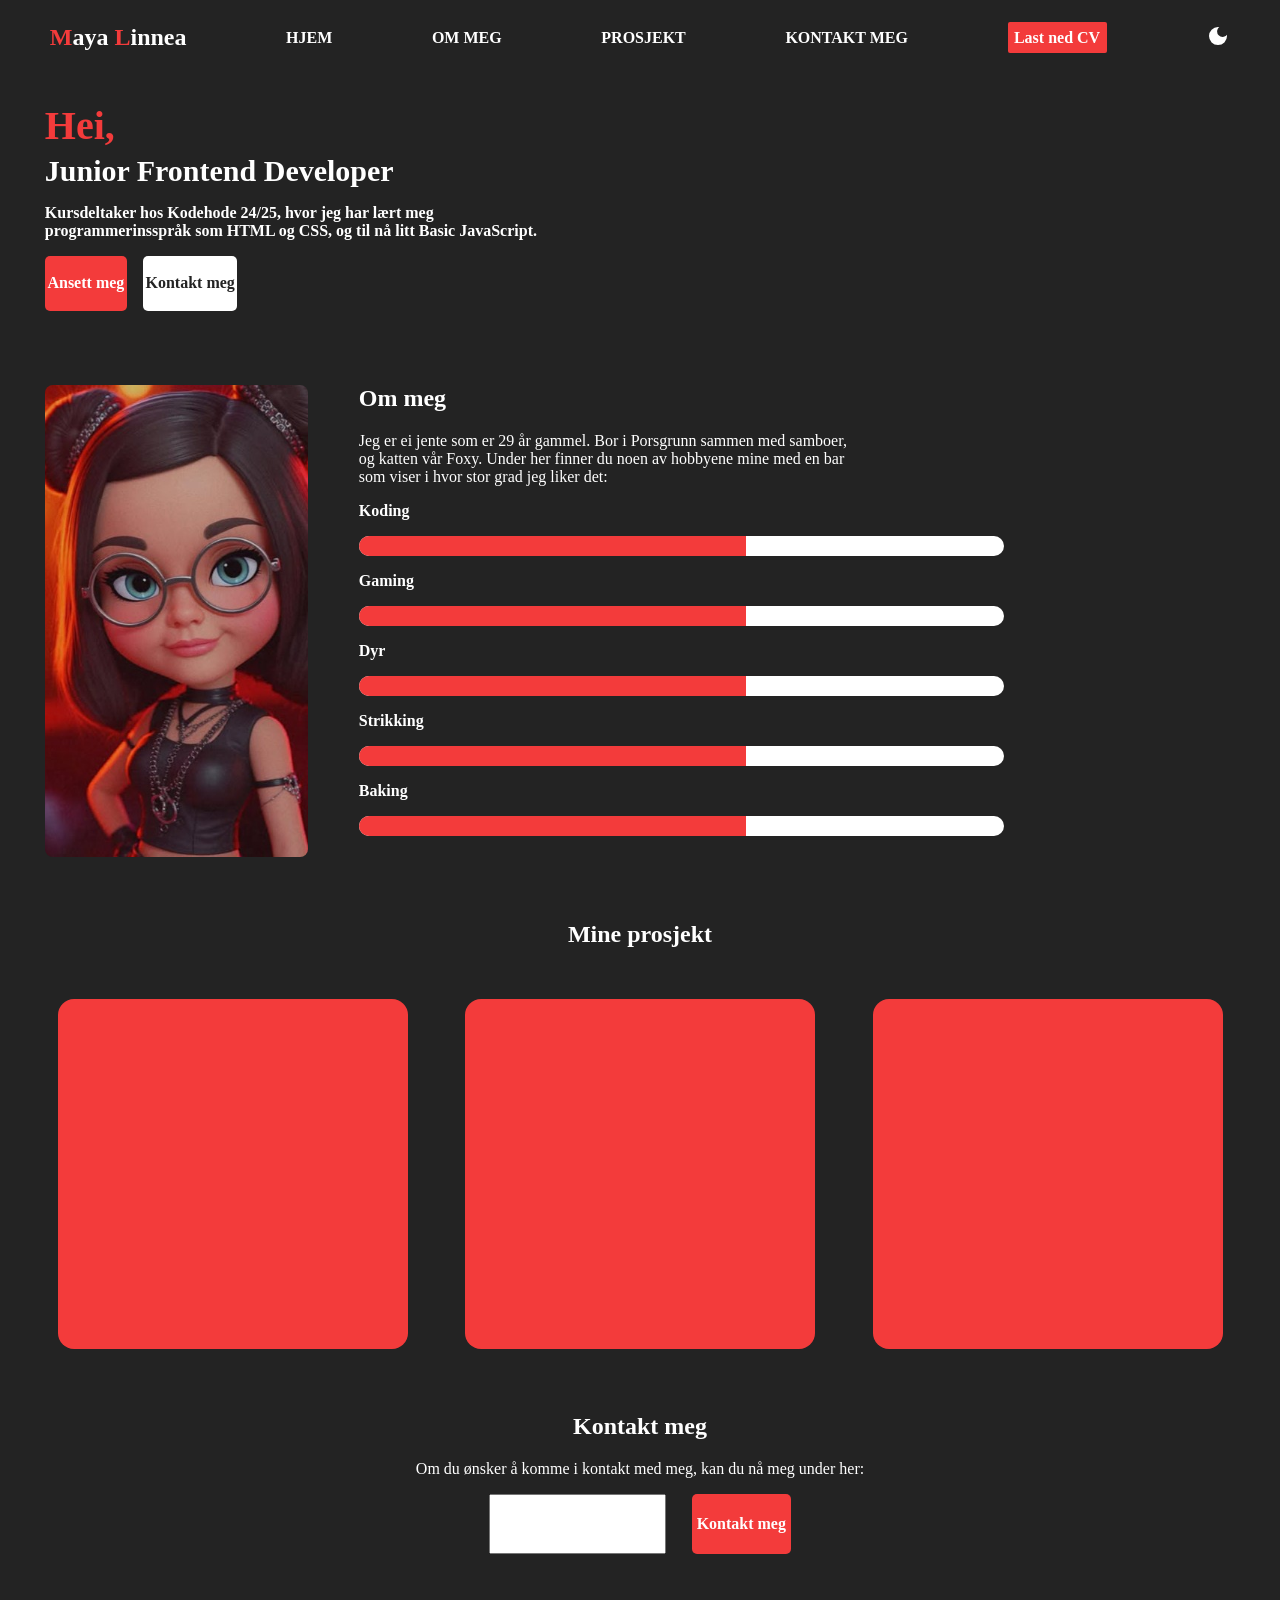
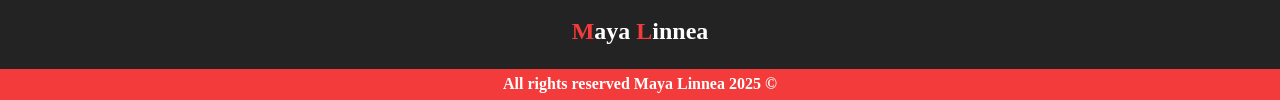
<file: index.html>
<!DOCTYPE html>
<html lang="en">
<head>
    <meta charset="UTF-8">
    <meta name="viewport" content="width=device-width, initial-scale=1.0">
    <link rel="stylesheet" href="https://fonts.googleapis.com/css2?family=Material+Symbols+Outlined:opsz,wght,FILL,GRAD@24,400,0,0&icon_names=dark_mode" />
    <link rel="stylesheet" href="https://fonts.googleapis.com/css2?family=Material+Symbols+Outlined:opsz,wght,FILL,GRAD@24,400,0,0&icon_names=light_mode" />
    <link rel="stylesheet" href="https://www.figma.com/design/2LsUhgDPO3sEhD6jfPNnBg/Untitled?node-id=0-1&p=f&t=wFyPmrnHO5adR01g-0">
    <link rel="stylesheet" href="style.css">
    <script src="script.js" defer></script>
    <title>Portfolio</title>
</head>
<body>

    <header>

        <div id="nav-container">

            <nav>

                <p class="name-text">
                    <span class="red-text">M</span>aya <span class="red-text">L</span>innea
                </p>
                
                <a href="#nav-container">
                    HJEM
                </a>
                    
                <a href="#aboutMe-container">
                    OM MEG
                </a>

                <a href="#projects">
                    PROSJEKT
                </a>
                
                <a href="#contactMe">
                    KONTAKT MEG
                </a>
                
                
                <div class="cv-btn">
                    Last ned CV
                </div>

                <button onclick="toggle()" id="toggleSwitch">
                    <svg xmlns="http://www.w3.org/2000/svg" height="24px" viewBox="0 -960 960 960" width="24px" fill="#000000"><path d="M480-120q-150 0-255-105T120-480q0-150 105-255t255-105q14 0 27.5 1t26.5 3q-41 29-65.5 75.5T444-660q0 90 63 153t153 63q55 0 101-24.5t75-65.5q2 13 3 26.5t1 27.5q0 150-105 255T480-120Z"/></svg>
                    <svg xmlns="http://www.w3.org/2000/svg" height="24px" viewBox="0 -960 960 960" width="24px" fill="#000000"><path d="M480-280q-83 0-141.5-58.5T280-480q0-83 58.5-141.5T480-680q83 0 141.5 58.5T680-480q0 83-58.5 141.5T480-280ZM200-440H40v-80h160v80Zm720 0H760v-80h160v80ZM440-760v-160h80v160h-80Zm0 720v-160h80v160h-80ZM256-650l-101-97 57-59 96 100-52 56Zm492 496-97-101 53-55 101 97-57 59Zm-98-550 97-101 59 57-100 96-56-52ZM154-212l101-97 55 53-97 101-59-57Z"/></svg>
                </button>

            </nav>

        </div>

        <div id="introduction-container">

            <h1 id="header-text" class="red-text">Hei, Jeg er Maya Linnea</h1>

            <p class="frontend-text">
                Junior Frontend Developer
            </p>

            <p>
                Kursdeltaker hos Kodehode 24/25, hvor jeg har lært meg programmerinsspråk
                som HTML og CSS, og til nå litt Basic JavaScript.  
            </p>

            <div id="flex-btn">
                
                <div class="red-btn">
                    <p>
                        Ansett meg
                    </p>
                </div>

                <div class="white-btn">
                    <p>
                        Kontakt meg
                    </p>
                </div>

            </div>
        </div>
       
    </header>

    <main>

        <section id="aboutMe-container">

            <div class="aboutMe-img">

                <img src="assets/img/aimeg.jpg" alt="">

            </div>

            <div id="hobby-container">
                
                <div class="aboutMe">
                    
                    <h2>
                        Om meg
                    </h2>

                    <p>
                        Jeg er ei jente som er 29 år gammel. Bor i Porsgrunn sammen med samboer, og 
                        katten vår Foxy. Under her finner du noen av hobbyene mine med en bar som viser 
                        i hvor stor grad jeg liker det: 
                    </p>

                </div> 
            
                <div class="hobby-list">

                        <p>Koding</p>

                        <div class="bar-container">

                            <div id="bar-one" class="red-bar"></div>

                        </div>

                        <p>Gaming</p>

                        <div class="bar-container">

                            <div id="bar-two" class="red-bar"></div>

                        </div>

                        <p>Dyr</p>

                        <div class="bar-container">

                            <div id="bar-three" class="red-bar"></div>

                        </div>

                        <p>Strikking</p>

                        <div class="bar-container">

                            <div id="bar-four" class="red-bar"> </div>

                        </div>

                        <p>Baking</p>
                        
                        <div class="bar-container">

                            <div id="bar-five" class="red-bar"></div>

                        </div>

                    </div>
                    
                </div>

            </div>

        </section>

        <section id="projects">
        
            <div id="projects-container">

                <h2>
                    Mine prosjekt
                </h2>

                <div class="flex-projects">

                    <div class="project">

                    </div>

                    <div class="project">

                    </div>

                    <div class="project">

                    </div>

                </div>

            </div>

        </section>

    </main>


    <footer>

        <section id="contactMe">

            <div id="contact-container">

                <h2>
                    Kontakt meg
                </h2>

                <p>
                    Om du ønsker å komme i kontakt med meg, kan du nå meg under her:
                </p>

                <div class="flex-contact">

                    <input type="Skriv email inn her...">

                    <div class="contact-btn">

                        <p>
                            Kontakt meg
                        </p>
                        
                    </div>

                </div>

            </div>

        </section>


        <p class="myName">
            <span class="red-text">M</span>aya <span class="red-text">L</span>innea
        </p>
        <div id="scroll-up">
            <button class="scroll-btn">
                <span>
                    <svg id="scrollup-icon" class="dark-mode-btn" xmlns="http://www.w3.org/2000/svg" height="24px" viewBox="0 -960 960 960" width="24px" fill="#000000"><path d="M440-727 256-544l-56-56 280-280 280 280-56 57-184-184v287h-80v-287Zm0 487v-120h80v120h-80Zm0 160v-80h80v80h-80Z"/></svg>
                </span>
            </button>
        </div>

        <div class="copyright-container">
            <p>
                All rights reserved Maya Linnea 2025 ©
            </p>
        </div>
    </footer>
        
    
    
</body>
</html>
</file>
<file: style.css>
/* colors for the page (in darkmode) */
:root {
    --base-color: #232323;
    --text-color: #FFFFFF;
    --red-color: #F33B3B;
    --white-color: #FFFFFF;
    --special-btn-color: #FFFFFF;
    --special-btn-textColor: #232323;
    --toggleSwitch-color: #FFFFFF;
    --bar-color: #FFFFFF;
    --bar-color-red: #F33B3B;
}

/* Lightmode colors */
.light-mode {
    --base-color: #FFFFFF;
    --text-color: #232323;
    --special-btn-color: #232323;
    --special-btn-textColor: #FFFFFF;
    --toggleSwitch-color: #232323;
    --bar-color: #232323;
    --bar-color-red: #F33B3B;
}

/* html, and body adjustments, with a smooth scroll */
html, body {
    margin: 0;
    background-color: var(--base-color);
    color: var(--text-color);
    scroll-behavior: smooth;
}


/* nav adjustments */
nav {
    display: flex;
    justify-content: space-around;
    align-items: center;
    font-weight: bold;
}

/* Name in nav adjustments */
.name-text {
    font-size: 24px;
}

.red-text {
    color: var(--red-color);
}

/* a tag in nav adjustments */
a {
    color: var(--text-color);
    text-decoration: none;
}

/* CV button adjustmenst */
.cv-btn {
    background-color: var(--red-color);
    color: var(--white-color);
    padding: 0.5%;
    border-radius: 2px;
}

/* ToggleSwitch between dark and lightmode adjustments */
#toggleSwitch {
    padding: 0;
    border: none;
    background-color: var(--base-color);
}   

/* Icon color */
#toggleSwitch svg {
    fill: var(--toggleSwitch-color);
}

/* do not display sun on dark-mode */
#toggleSwitch svg:last-child {
    display: none;
}

#toggleSwitch svg:first-child:hover {
    display: block;
    fill: var(--red-color);
}
/* lighmode - do not show moon on page*/
.light-mode #toggleSwitch svg:first-child {
    display: none;
}

.light-mode #toggleSwitch svg:last-child {
    display: block;
}

.light-mode #toggleSwitch svg:last-child:hover {
    display: block;
    fill: var(--red-color);
}


/* introduction container adjustments */
#introduction-container {
    margin-left: 3.5%;
    padding-right: 55%;
    font-weight: bold;
}

/* h1 in introduction container adjustments */
h1 {
    font-size: 40px;
    margin-top: 5%;
    margin-bottom: 0%;
}

/* text adjustments in introduction container */
.frontend-text {
    font-size: 30px;
    margin-top: 1%;
    margin-bottom: 0%;
}

/* flex buttons in introduction container */
#flex-btn {
    display: flex;
}

/* Hire me button adjustments in introduction container */
.red-btn {
    background-color: var(--red-color);
    color: var(--white-color);
    margin: 0% 3% 14% 0%;
    padding: 0.5%;
    border-radius: 5px;
}

/* Contact me button adjustments in introduction container */
.white-btn {
    background-color: var(--special-btn-color);
    color: var(--special-btn-textColor);
    margin: 0% 0% 14% 0%;
    padding: 0.5%;
    border-radius: 5px;
}


/* aboutMe container adjustments */
#aboutMe-container {
    display: flex;
    margin-bottom: 5%;
}

/* aboutMe-img adjustments */
.aboutMe-img {
    margin-left: 3.5%;
    margin-right: 4%;
}

/* img adjustments */
img {
    max-width: 100%;
    height: 100%;
    border-radius: 8px;
}

/* aboutMe adjustments */
.aboutMe {
    padding-right: 45%;
}

/* aboutMe h2 adjustments */
.aboutMe > h2 {
    margin-top: 0%;
}

/* hobby-list ul adjustments */
#hobby-container {
    padding: 0%;
}

.hobby-list {
    font-weight: bold;
}

/* bar container adjustments*/
.bar-container {
    background-color: var(--bar-color);
    width: 70%;
    height: 20px;
    border-radius: 10px;
}

/* red bar adjustments*/
.red-bar {
    background-color: var(--bar-color-red);
    height: 20px;
    width: 0;
    border-top-left-radius: 10px;
    border-bottom-left-radius: 10px;
}


/* projects container adjustment */
#projects-container > h2 {
    text-align: center;
    margin-bottom: 4%;
}

/* flex-projects adjustment */
.flex-projects {
    display: flex;
    justify-content: space-evenly;
}

/* project adjustments */
.project {
    background-color: var(--red-color);
    width: 350px;
    height: 350px;
    border-radius: 16px;
}

/* contact-container adjustments */
#contact-container {
    margin-top: 5%;
    text-align: center;

}

/* flex contact adjustments */
.flex-contact {
    display: flex;
    justify-content: center;
}

/* contact button adjustments */
.contact-btn {
    background-color: var(--red-color);
    color: var(--white-color);
    font-weight: bold;
    margin-left: 2%;
    padding: 0.4%;
    border-radius: 5px;
}

/* myName adjustments */
.myName {
    text-align: center;
    margin-top: 5%;
    font-size: 24px;
    font-weight: bold;
}

/* scroll up adjustments */
#scroll-up {
    display: flex;
    flex-direction: row-reverse;
}
/*scroll btn adjustments*/
.scroll-btn {
    position: fixed;
    bottom: 20px;
    right: 20px;
    padding: 10px 20px;
    background-color: var(--special-btn-color);
    border: none;
    border-radius: 5px;
    display: none; 
}
/* scroll btn on hover adjustments*/
 .scroll-btn:hover {
    background-color: var(--red-color);
    fill: var(--white-color);
} 

/* Light-mode-btn adjustments*/
.light-mode-btn {
    fill: var(--special-btn-textColor);
}

/*dark-mode-btn adjustments*/
.dark-mode-btn:hover {
    fill: var(--white-color);
}

/* copyright container adjustments */
.copyright-container {
    background-color: var(--red-color);
    color: var(--white-color);
    width: 100%;
    height: 100%;
}

/* copyright container p tags adjustments */
.copyright-container > p {
    align-items: center;
    text-align: center;
    font-weight: bold;
    margin: 0%;
    padding: 0.5%;
    
}
</file>
